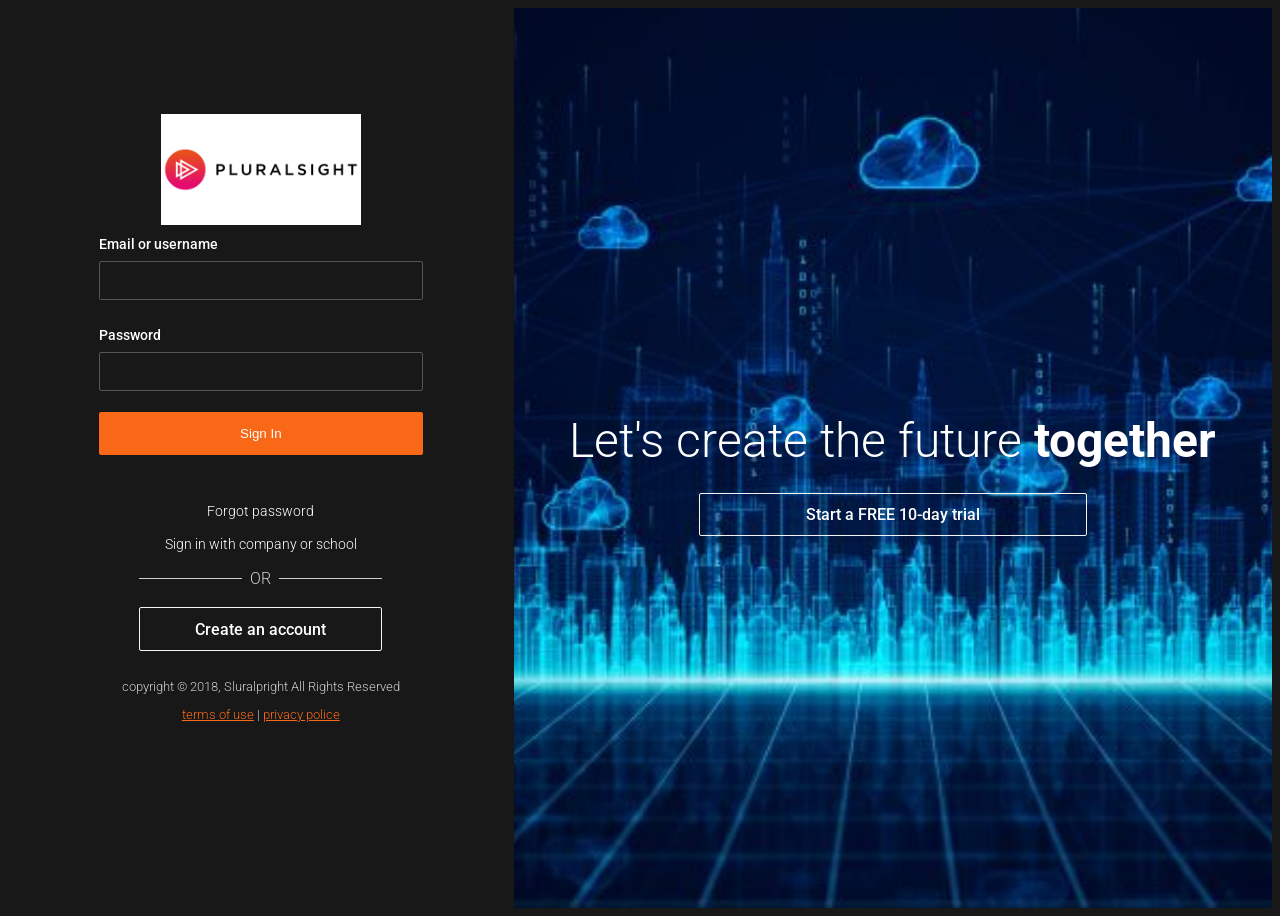
<file: index.html>
<!DOCTYPE html>
<html lang="en">
<head>
    <meta charset="UTF-8">
    <meta name="viewport" content="width=device-width, initial-scale=1.0">
    <link rel="stylesheet" href="style.css" >
    <title>Sluralpright</title>
</head> 
<body>
    <div id="wrapper">
        <div id="left">
            <div id="signin">
                <div class="logo">
                    <img src="./img/2_Logo.png" width="200" alt="Sluralpright">
                </div>
                <form >
                    <div>
                        <label>Email or username</label>
                        <input type="text" class="text-input">
                    </div>
                    <div>
                        <label>Password</label>
                        <input type="password" class="text-input">
                    </div>
                    <button type="submit" class="primary-btn">Sign In</button>
                </form>
                <div class="links">
                    <a href="#">Forgot password</a>
                    <a href="#">Sign in with company or school</a>
                </div>
                <div class="or">
                    <hr class="bar">
                    <span>OR</span>
                    <hr class="bar">
                </div>
                <a href="#" class="secondary-btn">Create an account</a>
            </div>
            <footer id="main-footer">
                <p>copyright &copy; 2018, Sluralpright All Rights Reserved</p>
                <div>
                    <a href="#">terms of use</a> | <a href="#">privacy police</a>
                </div>
            </footer>
    </div>
    <div id="right">
        <div id="showcase">
            <div class="showcase-contant">
                <h1 class="showcase-text">Let's create the future 
                    <strong>together</strong></h1>
                    <a href="#"class="secondary-btn">Start a FREE 10-day trial</a>
            </div>
        </div>
    </div>
</body>
</html>
</file>
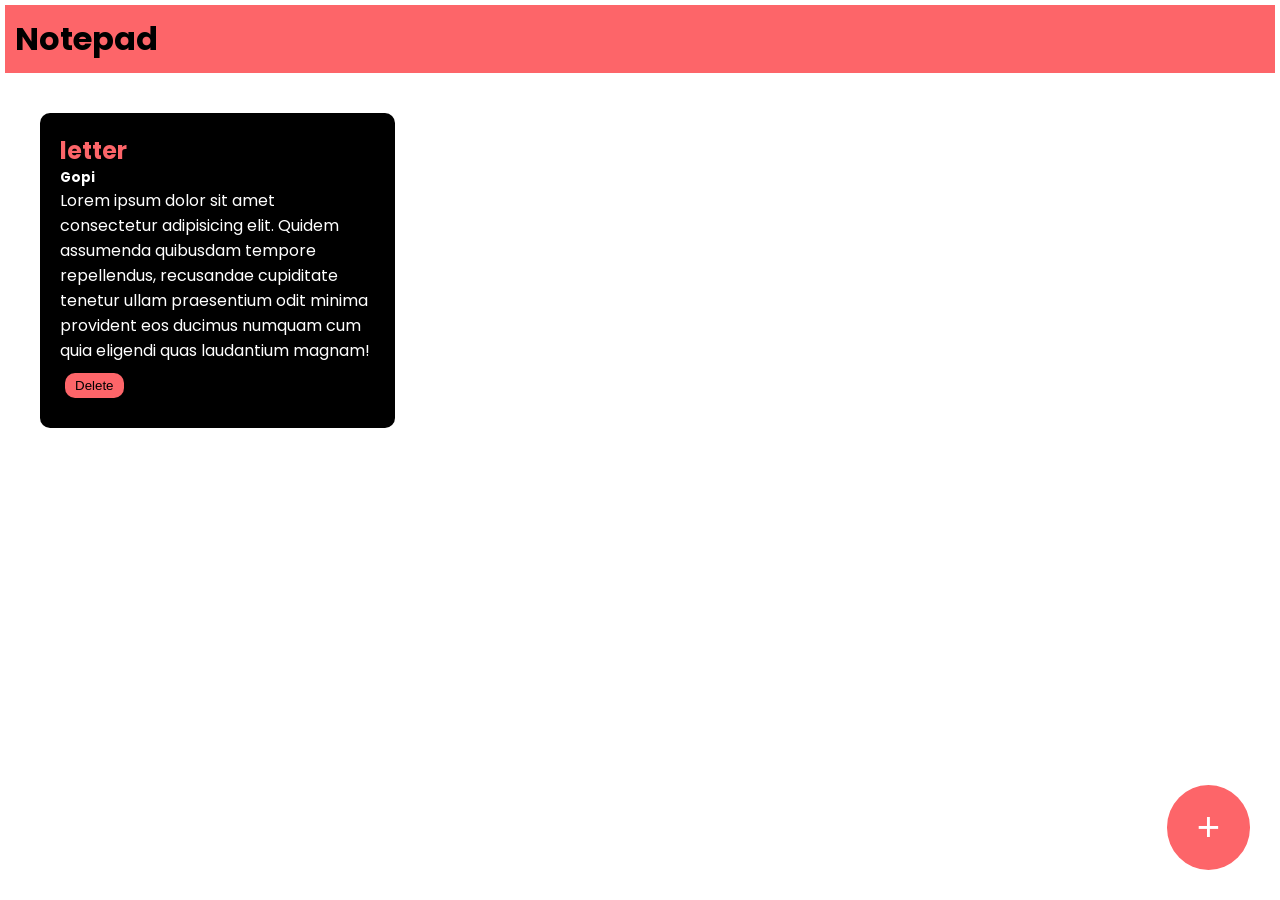
<file: nots web/index.html>
<!DOCTYPE html>
<html lang="en">
<head>
    <meta charset="UTF-8">
    <meta name="viewport" content="width=device-width, initial-scale=1.0">
    <title>Notspad</title>
    <link rel="stylesheet" href="style.css">
    <link rel="preconnect" href="https://fonts.googleapis.com">
<link rel="preconnect" href="https://fonts.gstatic.com" crossorigin>
<link href="https://fonts.googleapis.com/css2?family=Poppins:ital,wght@0,100;0,200;0,300;0,400;0,500;0,600;0,700;0,800;0,900;1,100;1,200;1,300;1,400;1,500;1,600;1,700;1,800;1,900&display=swap" rel="stylesheet">
</head>
<body>

    <div class="navbar">
        <h1>Notepad</h1>
    </div>

    <div class="container">
        <div class="box-container">
            <h2>letter</h2>
            <h5>Gopi</h5>
            <p>Lorem ipsum dolor sit amet consectetur adipisicing elit. Quidem assumenda quibusdam tempore repellendus, recusandae cupiditate tenetur ullam praesentium odit minima provident eos ducimus numquam cum quia eligendi quas laudantium magnam!</p>
            <button onclick="deletebox(event)">Delete</button>
        </div>
        
    </div>

    <div class="popup-overlay"></div>
    <div class="popup-box">
        <h2>Add Notepad</h2>
        <form>
            <input type="text" placeholder="Add Title" id="add-title">
            <input type="text" placeholder="your Name" id="your-name">
            <textarea placeholder="Description" id="Description"></textarea>
            <button id="add">Add</button>
            <button id="cancel">Cancel</button>
        </form>
    </div>

    <button class="add-button" id="add-popop-button">+</button>
    <script src="script.js"></script>
</body>
</html>
</file>
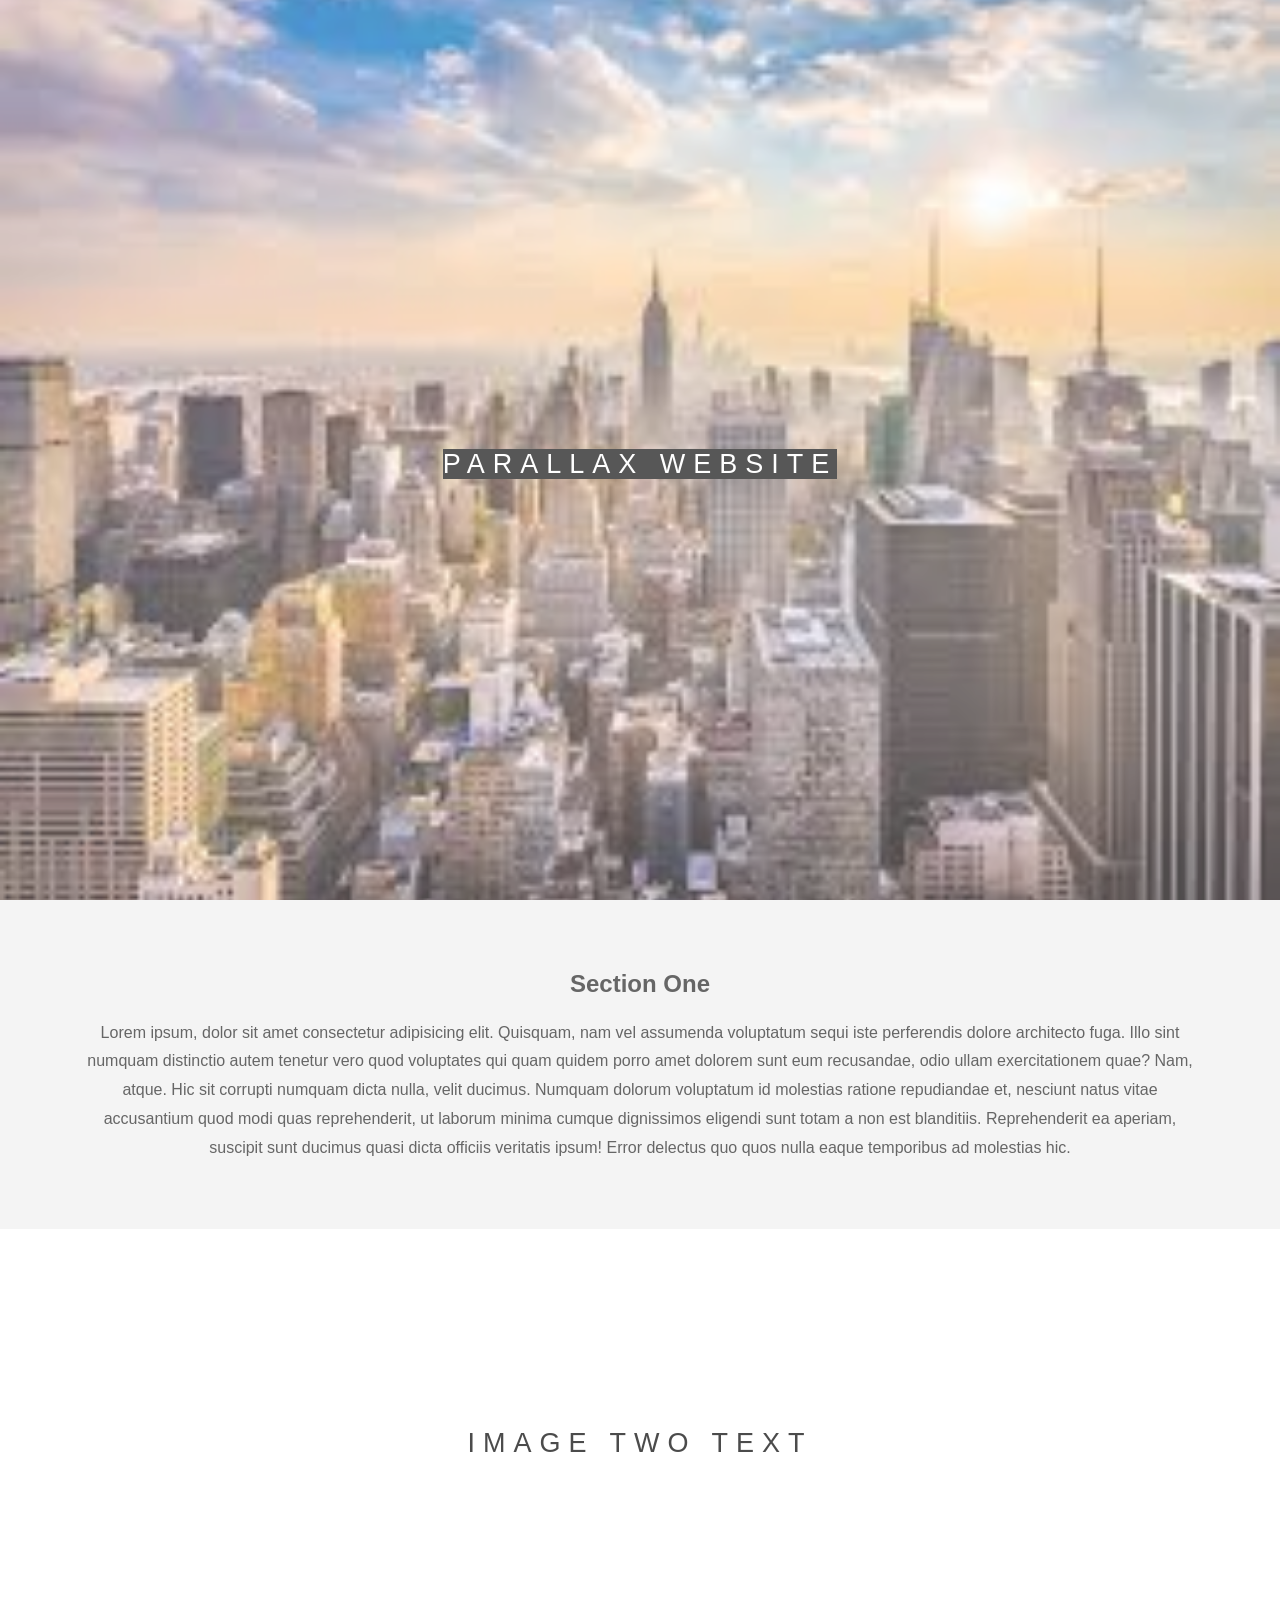
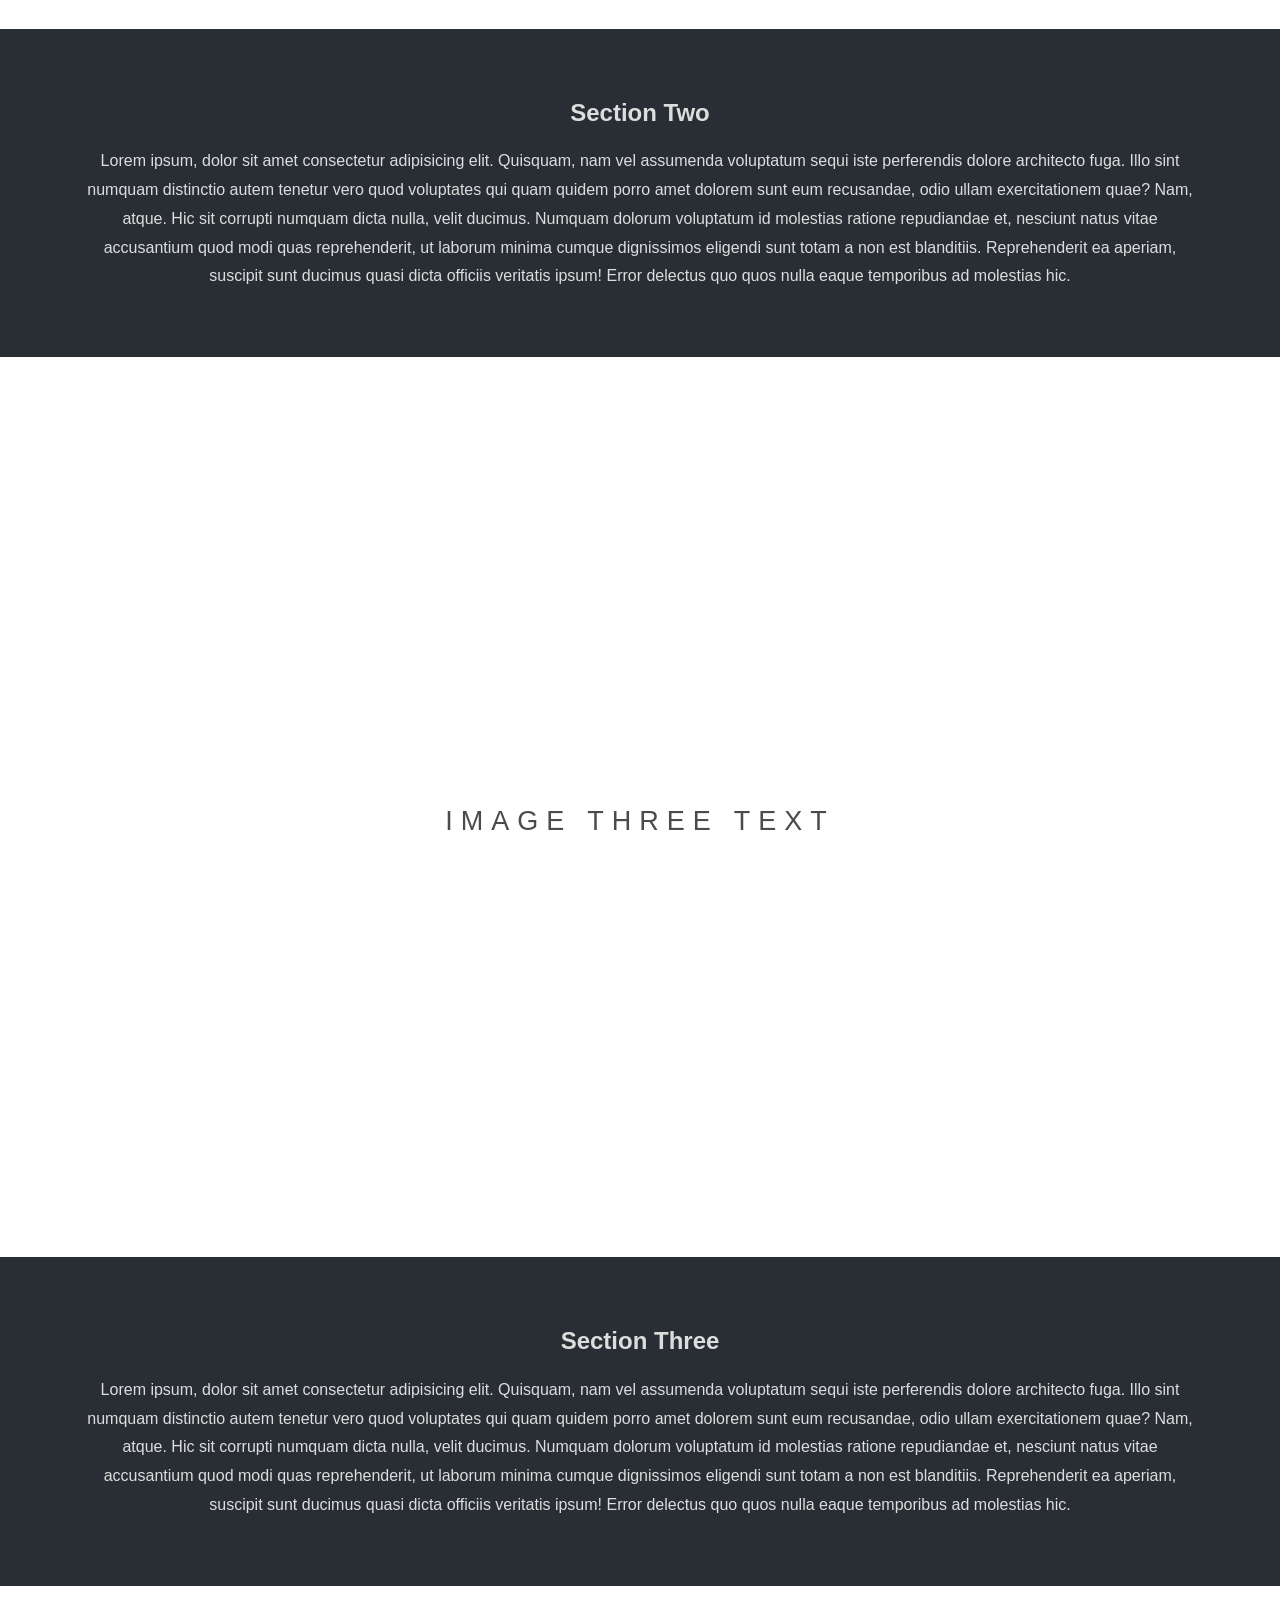
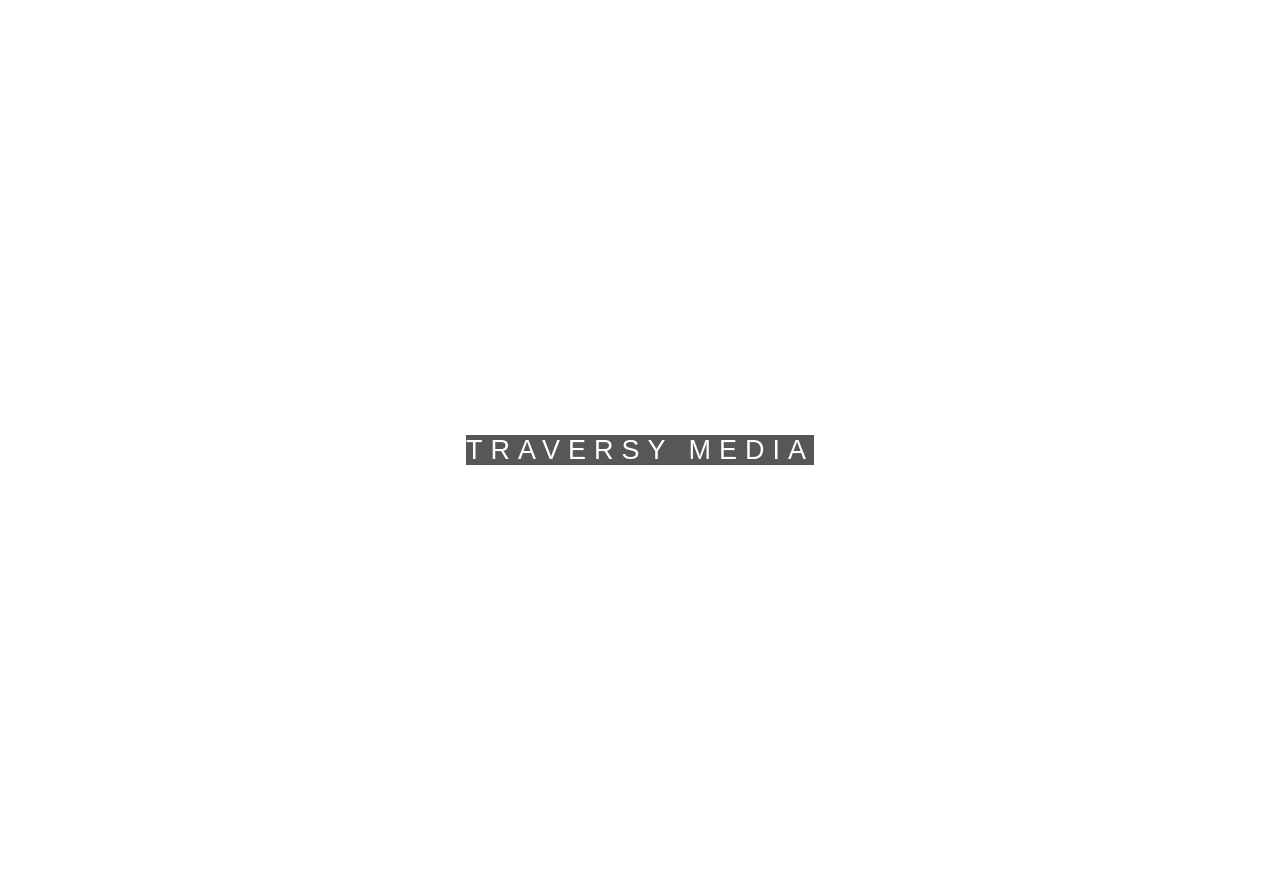
<file: web2/index.html>
<!DOCTYPE html>
<html lang="en">
<head>
    <meta charset="UTF-8">
    <meta name="viewport" content="width=device-width, initial-scale=1.0">
    <title>Parallax Website Demo</title>
    <link rel="stylesheet" href="style.css">
</head>
<body>
    <div class="pimg1">
        <div class="ptext">
            <span class="border">
                Parallax Website
            </span>
        </div>
    </div>

    <section class="section section-light">
        <h2>Section One</h2>
        <p>Lorem ipsum, dolor sit amet consectetur adipisicing elit. 
            Quisquam, nam vel assumenda voluptatum sequi iste perferendis dolore architecto fuga. 
            Illo sint numquam distinctio autem tenetur vero quod voluptates qui quam quidem porro amet dolorem sunt eum recusandae, 
            odio ullam exercitationem quae? Nam, atque. Hic sit corrupti numquam dicta nulla, velit ducimus.
             Numquam dolorum voluptatum id molestias ratione repudiandae et, nesciunt natus vitae accusantium quod modi quas reprehenderit, ut laborum minima cumque dignissimos eligendi sunt totam a non est blanditiis.
              Reprehenderit ea aperiam, suscipit sunt ducimus quasi dicta officiis veritatis ipsum! Error delectus quo quos nulla eaque temporibus ad molestias hic.</p>
    </section>

    <div class="pimg2">
        <div class="ptext">
            <span class="border-trans">
                Image Two Text
            </span>
        </div>
    </div>
    <section class="section section-dark">
        <h2>Section Two</h2>
        <p>Lorem ipsum, dolor sit amet consectetur adipisicing elit. 
            Quisquam, nam vel assumenda voluptatum sequi iste perferendis dolore architecto fuga. 
            Illo sint numquam distinctio autem tenetur vero quod voluptates qui quam quidem porro amet dolorem sunt eum recusandae, 
            odio ullam exercitationem quae? Nam, atque. Hic sit corrupti numquam dicta nulla, velit ducimus.
             Numquam dolorum voluptatum id molestias ratione repudiandae et, nesciunt natus vitae accusantium quod modi quas reprehenderit, ut laborum minima cumque dignissimos eligendi sunt totam a non est blanditiis.
              Reprehenderit ea aperiam, suscipit sunt ducimus quasi dicta officiis veritatis ipsum! Error delectus quo quos nulla eaque temporibus ad molestias hic.</p>
    </section>
    <div class="pimg3">
        <div class="ptext">
            <span class="border-trans">
                Image Three Text
            </span>
        </div>
    </div>
    <section class="section section-dark">
        <h2>Section Three</h2>
        <p>Lorem ipsum, dolor sit amet consectetur adipisicing elit. 
            Quisquam, nam vel assumenda voluptatum sequi iste perferendis dolore architecto fuga. 
            Illo sint numquam distinctio autem tenetur vero quod voluptates qui quam quidem porro amet dolorem sunt eum recusandae, 
            odio ullam exercitationem quae? Nam, atque. Hic sit corrupti numquam dicta nulla, velit ducimus.
             Numquam dolorum voluptatum id molestias ratione repudiandae et, nesciunt natus vitae accusantium quod modi quas reprehenderit, ut laborum minima cumque dignissimos eligendi sunt totam a non est blanditiis.
              Reprehenderit ea aperiam, suscipit sunt ducimus quasi dicta officiis veritatis ipsum! Error delectus quo quos nulla eaque temporibus ad molestias hic.</p>
    </section>
    <div class="pimg1">
        <div class="ptext">
            <span class="border">
                Traversy Media
            </span>
        </div>
    </div>

</body>
</html>
</file>
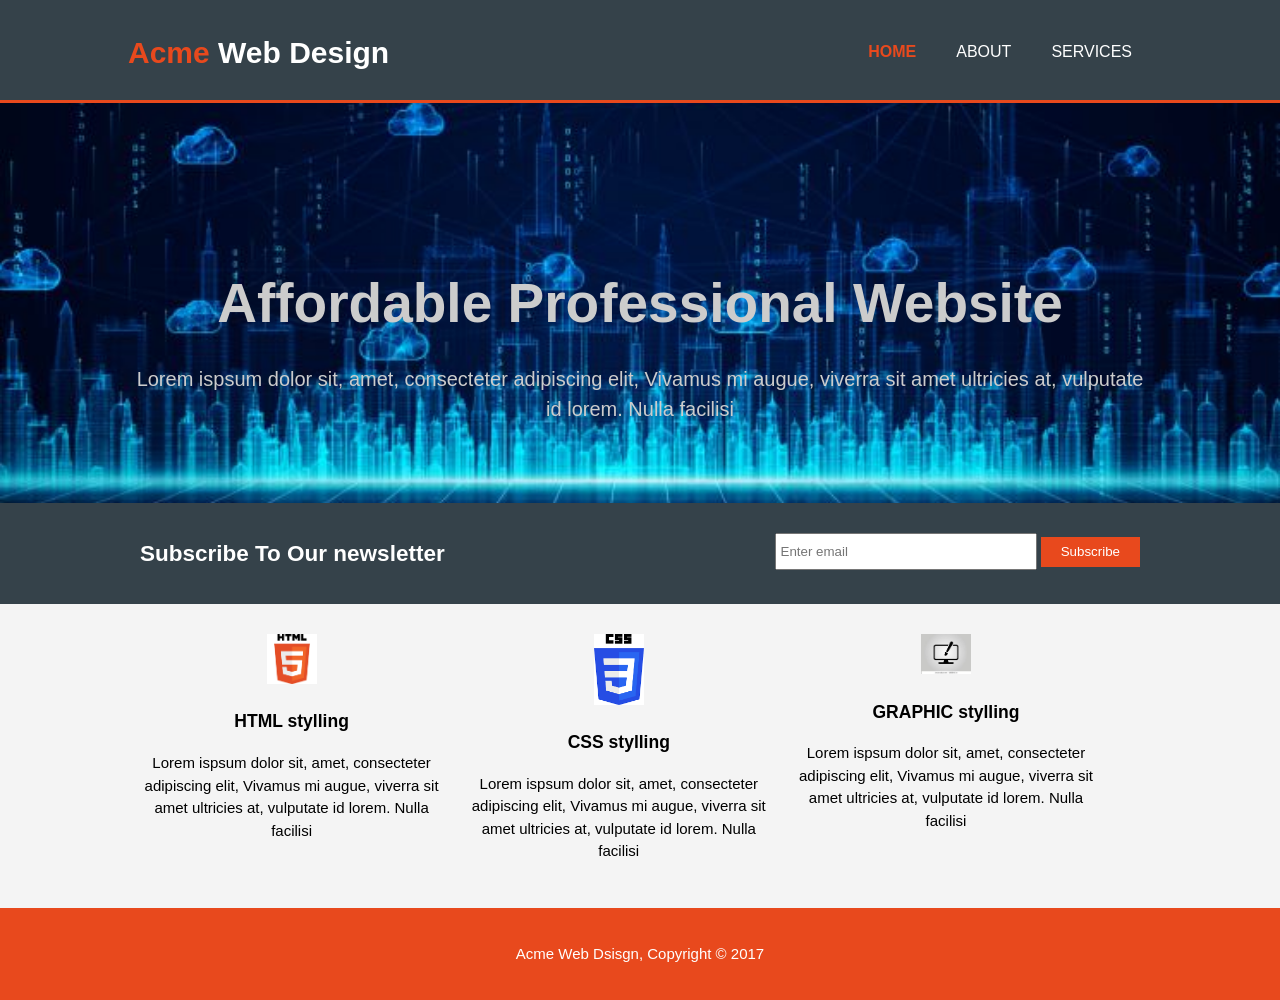
<file: web5/index.html>
<!DOCTYPE html>
<html lang="en">
<head>
    <meta charset="UTF-8">
    <meta name="viewport" content="width=device-width, initial-scale=1.0">
    
    <link rel="stylesheet" href="style.css">
    <title>Acme Website | Welcome</title>
</head>
<body>
    <header>
        <div class="container">
            <div id="branding">
                <h1><span class="highlight">Acme</span> Web Design</h1>
            </div>
            <nav>
                <ul>
                    <li class="current"><a href="index.html">home</a></li>
                    <li><a href="about.html">about</a></li>
                    <li><a href="services.html">services</a></li>
                </ul>
            </nav>
        </div>
    </header>
    <section id="showcase">
        <div class="container">
            <h1>Affordable Professional Website</h1>
            <p>Lorem  ispsum dolor sit, amet, consecteter adipiscing elit, Vivamus mi augue, viverra sit amet ultricies at, vulputate id lorem. Nulla facilisi</p>
        </div>
        
    </section>

    <section id="newsletter">
        <div class="container">
            <h1>Subscribe To Our newsletter</h1>
            <form>
                <input type="email" class="text-input" placeholder="Enter email">
                <button type="submit" class="button">Subscribe</button>
            </form>
        </div>
    </section>   
 
             <section id="boxes">
                <div class="container">
                
                    <div class="box">
                        <img src="./images/html_logo.png" alt="html images">
                        <h3>HTML stylling</h3>
                        <p>Lorem  ispsum dolor sit, amet, consecteter adipiscing elit, Vivamus mi augue,
                             viverra sit amet ultricies at, vulputate id lorem. Nulla facilisi
                        </p>
                    </div>
                    <div class="box">
                        <img src="./images/css_logo.png" alt="css images">
                        <h3>CSS stylling</h3>
                        <p>Lorem  ispsum dolor sit, amet, consecteter adipiscing elit, Vivamus mi augue,
                             viverra sit amet ultricies at, vulputate id lorem. Nulla facilisi
                        </p>
                    </div>
                    <div class="box">
                        <img src="./images/graphic_logo.jpg" alt="graphic images">
                        <h3>GRAPHIC stylling</h3>
                        <p>Lorem  ispsum dolor sit, amet, consecteter adipiscing elit, Vivamus mi augue,
                             viverra sit amet ultricies at, vulputate id lorem. Nulla facilisi
                        </p>
                    </div>
                </div>
            </section>

            <footer>
                <p>Acme Web Dsisgn, Copyright &copy; 2017 </p>
            </footer>
</body>
</html>
</file>
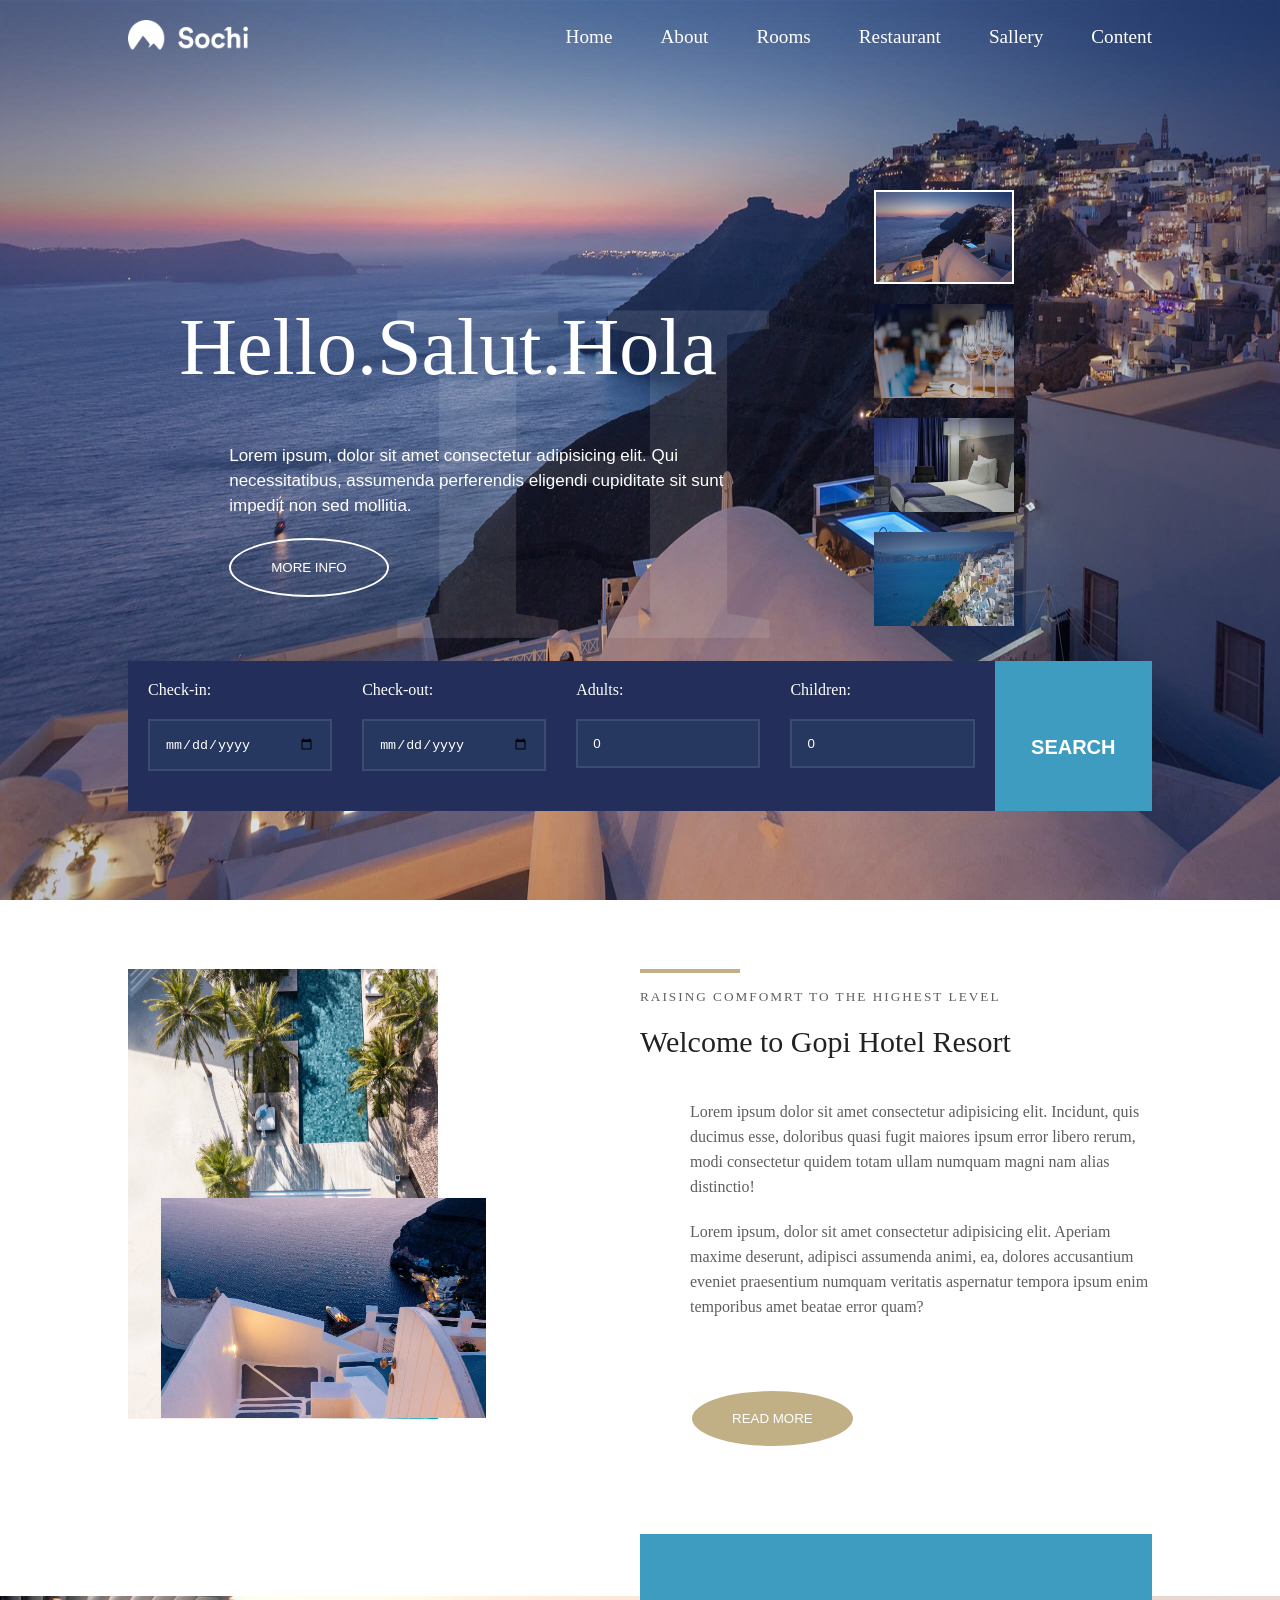
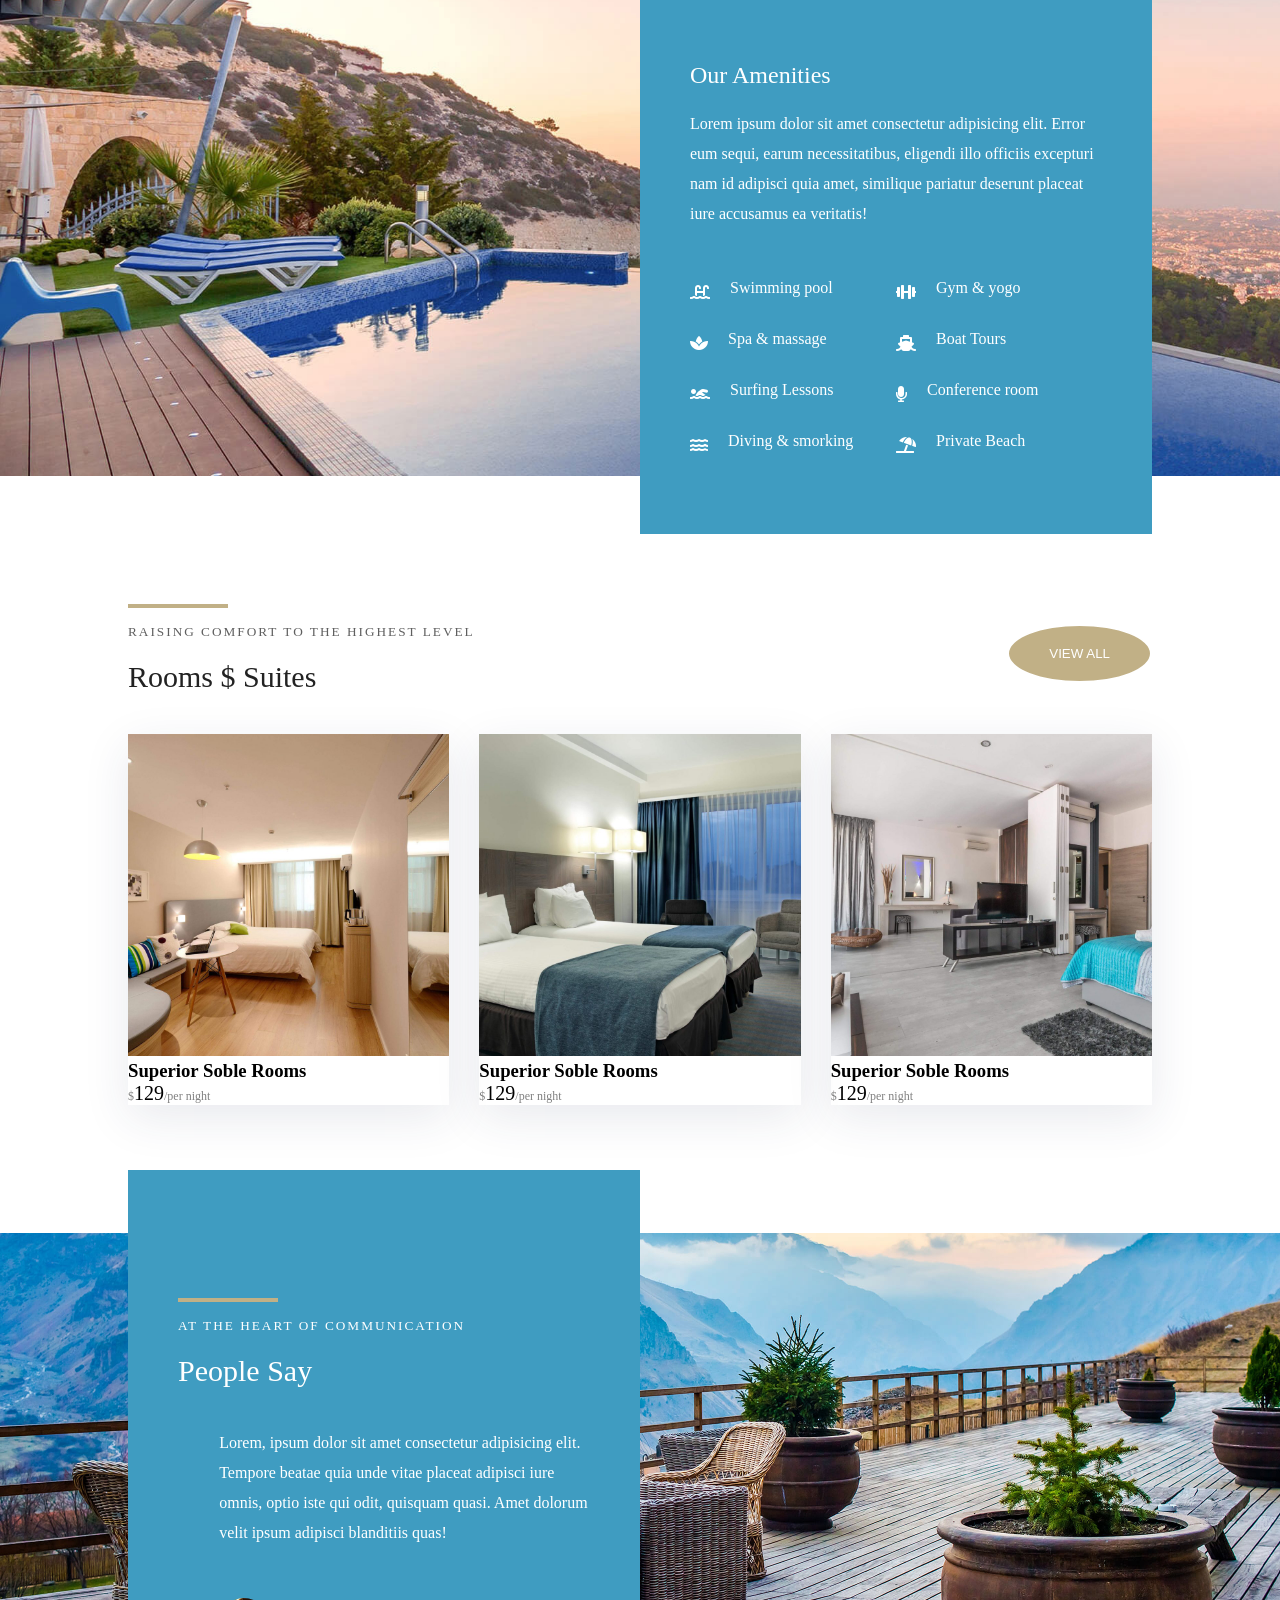
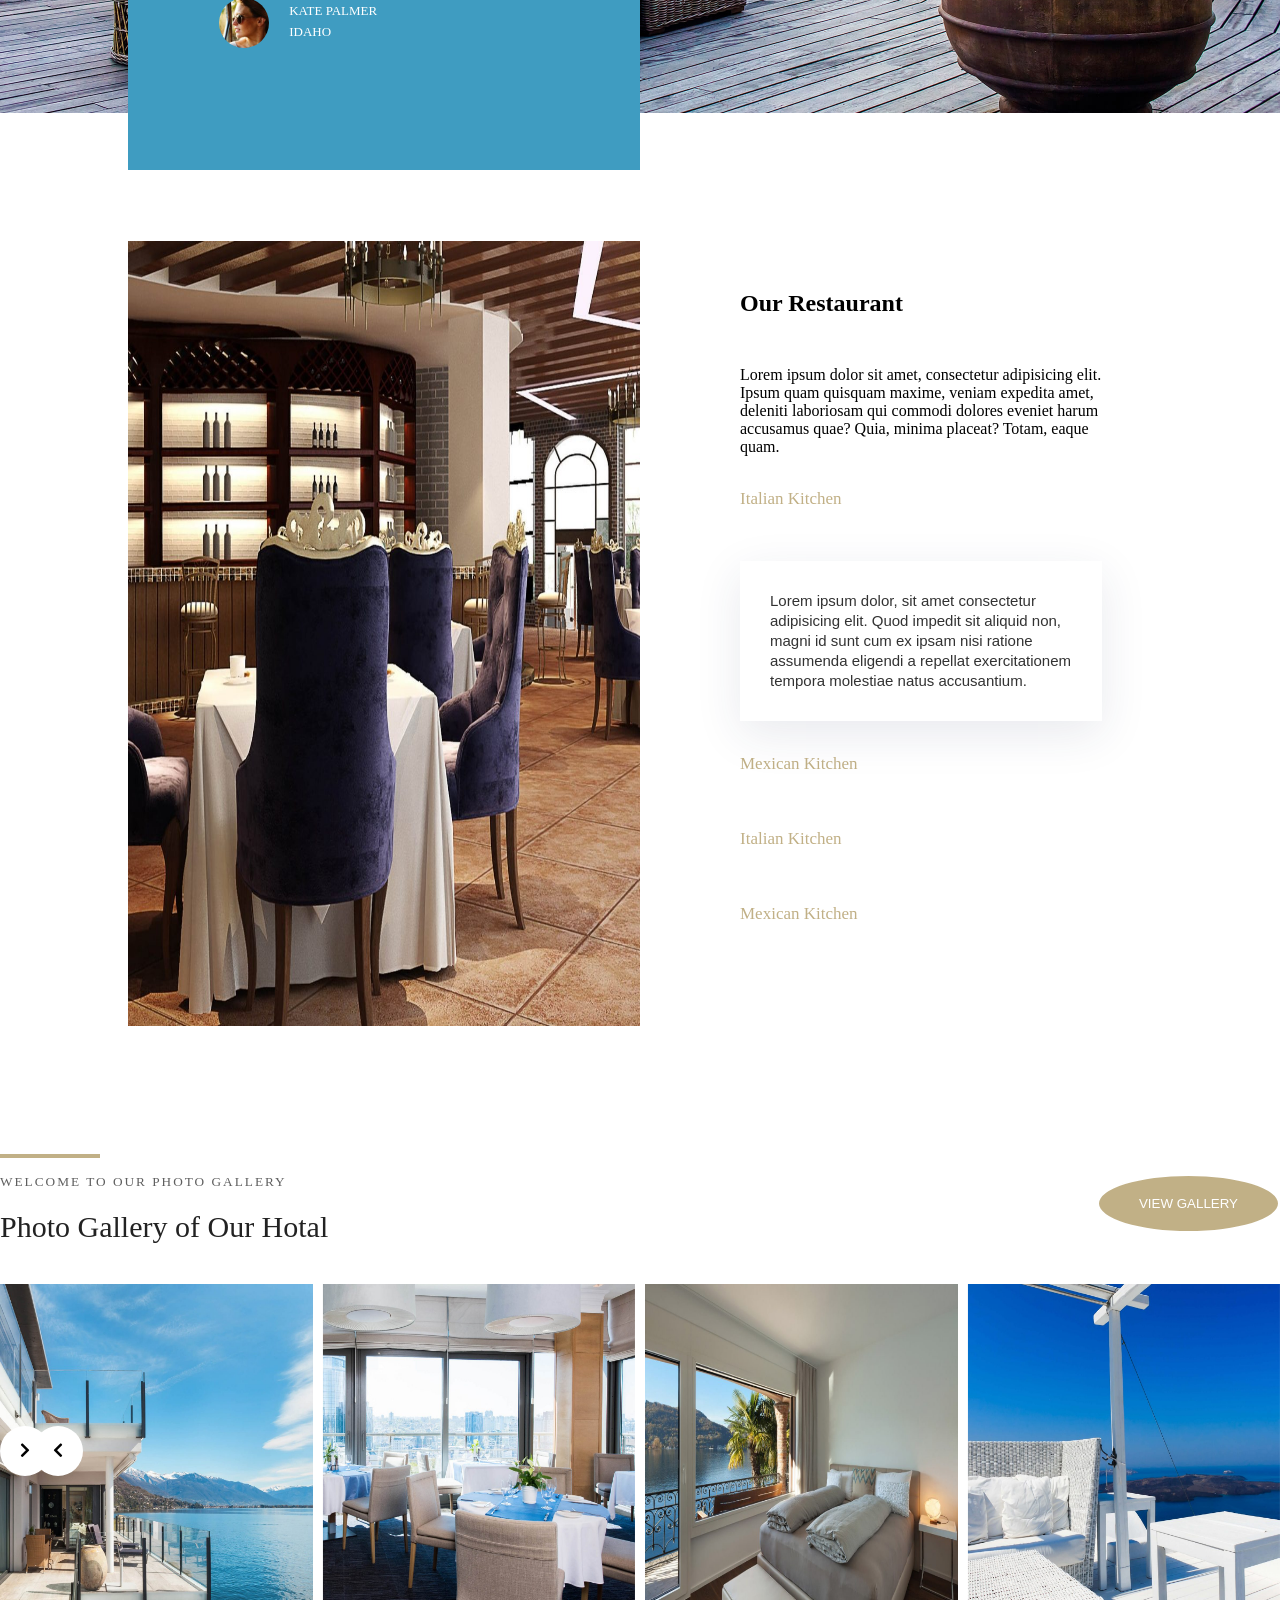
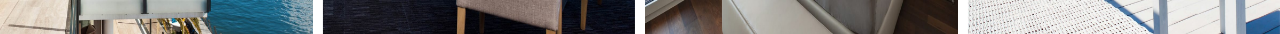
<file: web7/index.html>
<!DOCTYPE html>
<html lang="en">
<head>
    <meta charset="UTF-8">
    <meta name="viewport" content="width=device-width, initial-scale=1.0">
    <title>Document</title>
    <link rel="stylesheet" href="style.css">
    <link rel="stylesheet" href="//cdnjs.cloudflare.com/ajax/libs/OwlCarousel2/2.3.4/assets/owl.carousel.css" crossorigin="anonymous" referrerpolicy="no-referrer">
    <link rel="stylesheet" href="//cdnjs.cloudflare.com/ajax/libs/OwlCarousel2/2.3.4/assets/owl.carousel.css" crossorigin="anonymous" referrerpolicy="no-referrer">
    <link rel="stylesheet" href="https://use.fontawesome.com/releases/v5.15.4/css/all.css" integrity="sha384-DyZ88mC6Up2uqS4h/KRgHuoeGwBcD4Ng9SiP4dIRy0EXTlnuz47vAwmeGwVChigm" crossorigin="anonymous"/>
    <script src="https://code.jquery.com/jquery-1.12.4.min.js" integrity="sha256-ZosEbRLbNQzLpnKIkEdrPv7lOy9C2hHQ+Xp8a4MxAQ=" crossorigin="anonymous"></script>

</head>
<body>
    <header class="header" id="navigation-menu">
        <div class="container">
            <nav>
                <a href="#" class="logo"><img src="./img/logo.png" alt=""></a>
                <ul class="nav-menu">
                    <li><a href="#home" class="nav-link">Home</a></li>
                    <li><a href="#about" class="nav-link">About</a></li>
                    <li><a href="#rooms" class="nav-link">Rooms</a></li>
                    <li><a href="#restaurant" class="nav-link">Restaurant</a></li>
                    <li><a href="#sallery" class="nav-link">Sallery</a></li>
                    <li><a href="#content" class="nav-link">Content</a></li>
                </ul>
                <div class="hambuger">
                    <samp class="bar"></samp>
                    <samp class="bar"></samp>
                    <samp class="bar"></samp>
                </div>
            </nav>
        </div> 
    </header>
    <script>
        const hambuger = document.querySelector('.hambuger');
        const navMenu = document.querySelector('.nav-menu');

        hambuger.addEventListener("click",mobileMenu);

        function mobileMenu(){
            hambuger.classList.toggle("active");
            navMenu.classList.toggle("active");
        }

        const navLink = document.querySelectorAll('.nav-link');
        navLink.forEach((n)=> n.addEventListener("click",closeMenu));

        function closeMenu(){
            hambuger.classList.remove("active");
            navMenu.classList.remove("active");
        }
    </script>
    <section class="home" id="home">
        <div class="head_container">
            <div class="box">
                <div class="text">
                    <h1>Hello.Salut.Hola</h1>
                    <p>Lorem ipsum, dolor sit amet consectetur adipisicing elit. Qui necessitatibus, assumenda perferendis eligendi cupiditate sit sunt impedit non sed mollitia.</p>
                    <button>MORE INFO</button>
                </div>
            </div>
            <div class="image">
                <img src="./img/home1.jpg"  class="slide">
            </div>
            <div class="image_item">
                <img src="./img/home1.jpg" alt="" class="slide active" onclick="img('./img/home1.jpg')">
                <img src="./img/home2.jpg" alt="" class="slide" onclick="img('./img/home2.jpg')">
                <img src="./img/home3.jpg" alt="" class="slide" onclick="img('./img/home3.jpg')">
                <img src="./img/home4.jpg" alt="" class="slide" onclick="img('./img/home4.jpg')">
            </div>
        </div>
    </section>

    <script>
        function img(anything){
            document.querySelector('.slide').src = anything;
        }

        function change(change){
            const line = document.querySelector('.image');
            line.style.background = change;
        }
    </script>

    <section class="book">
        <div class="container flex">
            <div class="input grid">
                <div class="box">
                    <label>Check-in:</label>
                    <input type="date" placeholder="Check-in-Date">
                </div>
                <div class="box">
                    <label>Check-out:</label>
                    <input type="date" placeholder="Check-out-Date">
                </div>
                <div class="box">
                    <label>Adults:</label>
                    <input type="number" placeholder="0">
                </div><div class="box">
                    <label>Children:</label>
                    <input type="number" placeholder="0">
                </div>
            </div>
            <div class="search">
                <input type="submit" value="SEARCH">
            </div>
        </div>
    </section>
    <section class="about top" id="about">
        <div class="container flex">
            <div class="left">
                <div class="img">
                    <img src="./img/a1.jpg" alt="" class="image1">
                    <img src="./img/a2.jpg" alt="" class="image2">
                </div>
            </div>
            <div class="right">
                <div class="heading">
                    <h5>RAISING COMFOMRT TO THE HIGHEST LEVEL</h5>
                    <h2>Welcome to Gopi Hotel Resort</h2>
                    <p>Lorem ipsum dolor sit amet consectetur adipisicing elit. Incidunt, quis ducimus esse, doloribus quasi fugit maiores ipsum error libero rerum, modi consectetur quidem totam ullam numquam magni nam alias distinctio!
                    </p>
                    <p>Lorem ipsum, dolor sit amet consectetur adipisicing elit. Aperiam maxime deserunt, adipisci assumenda animi, ea, dolores accusantium eveniet praesentium numquam veritatis aspernatur tempora ipsum enim temporibus amet beatae error quam?</p>
                    <button class="btn1">READ MORE</button>
                </div>
            </div>
        </div>
    </section>

    <section class="wrapper top">
        <div class="container">
            <div class="text">
                <h2>Our Amenities</h2>
                <p>Lorem ipsum dolor sit amet consectetur adipisicing elit. Error eum sequi, earum necessitatibus, eligendi illo officiis excepturi nam id adipisci quia amet, similique pariatur deserunt placeat iure accusamus ea veritatis!</p>
                <div class="content">
                    <div class="box flex">
                        <i class="fas fa-swimming-pool"></i>
                        <span>Swimming pool</span>
                    </div>
                    <div class="box flex">
                        <i class="fas fa-dumbbell"></i>
                        <span>Gym & yogo</span>
                    </div>
                    <div class="box flex">
                        <i class="fas fa-spa"></i>
                        <span>Spa & massage</span>
                    </div>
                    <div class="box flex">
                        <i class="fas fa-ship"></i>
                        <span>Boat Tours</span>
                    </div>
                    <div class="box flex">
                        <i class="fas fa-swimmer"></i>
                        <span>Surfing Lessons</span>
                    </div>
                    <div class="box flex">
                        <i class="fas fa-microphone"></i>
                        <span>Conference room</span>
                    </div>
                    <div class="box flex">
                        <i class="fas fa-water"></i>
                        <span>Diving & smorking</span>
                    </div>
                    <div class="box flex">
                        <i class="fas fa-umbrella-beach"></i>
                        <span>Private Beach</span>
                    </div>
                </div>
            </div>
        </div>
    </section>
    <section class="room top" id="room">
        <div class="container">
            <div class="heading_top flex1">
                <div class="heading">
                    <h5>RAISING COMFORT TO THE HIGHEST LEVEL</h5>
                    <h2>Rooms $ Suites</h2>
                </div>
                <div class="button">
                    <button class="btn1">VIEW ALL</button>
                </div>
            </div>
            <div class="content grid">
                <div class="box">
                    <div class="img">
                        <img src="./img/r1.jpg" alt="">
                    </div>
                    <div class="text">
                        <h3>Superior Soble Rooms</h3>
                        <p><span>$</span>129<span>/per night</span></p>
                    </div>
                </div>
                <div class="box">
                    <div class="img">
                        <img src="./img/r2.jpg" alt="">
                    </div>
                    <div class="text">
                        <h3>Superior Soble Rooms</h3>
                        <p><span>$</span>129<span>/per night</span></p>
                    </div>
                </div>
                <div class="box">
                    <div class="img">
                        <img src="./img/r3.jpg" alt="">
                    </div>
                    <div class="text">
                        <h3>Superior Soble Rooms</h3>
                        <p><span>$</span>129<span>/per night</span></p>
                    </div>
                </div>
            </div>
        </div>
    </section>

    <section class="wrapper wrapper2 top">
        <div class="container">
            <div class="text">
                <div class="heading">
                    <h5>AT THE HEART OF COMMUNICATION</h5>
                    <h2>People Say</h2>
                </div>
                <div class="para">
                    <p>Lorem, ipsum dolor sit amet consectetur adipisicing elit. Tempore beatae quia unde vitae placeat adipisci iure omnis, optio iste qui odit, quisquam quasi. Amet dolorum velit ipsum adipisci blanditiis quas!</p>

                    <div class="box flex">
                        <div class="img">
                            <img src="./img/c.jpg" alt="">
                        </div>
                        <div class="name">
                            <h5>KATE PALMER</h5>
                            <h5>IDAHO</h5>
                        </div>
                    </div>
                </div>
            </div>
        </div>
    </section>

    <section class="restaurant top" id="restaurant">
        <div class="container flex">
            <div class="left">
                <img src="./img/re.jpg" alt="">
            </div>
            <div class="right">
                <div class="text">
                    <h2>Our Restaurant</h2>
                    <p>Lorem ipsum dolor sit amet, consectetur adipisicing elit. Ipsum quam quisquam maxime, veniam expedita amet, deleniti laboriosam qui commodi dolores eveniet harum accusamus quae? Quia, minima placeat? Totam, eaque quam.</p>
                </div>
                <div class="accordionWrapper">
                    <div class="accordionItem open">
                        <h2 class="accordionIHeading">Italian Kitchen</h2>
                        <div class="accordionItemContent">
                            <p>Lorem ipsum dolor, sit amet consectetur adipisicing elit. Quod impedit sit aliquid non, magni id sunt cum ex ipsam nisi ratione assumenda eligendi a repellat exercitationem tempora molestiae natus accusantium.</p>
                        </div>
                    </div>
                    <div class="accordionItem close">
                        <h2 class="accordionIHeading">Mexican  Kitchen</h2>
                        <div class="accordionItemContent">
                            <p>Lorem ipsum dolor, sit amet consectetur adipisicing elit. Quod impedit sit aliquid non, magni id sunt cum ex ipsam nisi ratione assumenda eligendi a repellat exercitationem tempora molestiae natus accusantium.</p>
                        </div>
                    </div>
                    <div class="accordionItem close">
                        <h2 class="accordionIHeading">Italian Kitchen</h2>
                        <div class="accordionItemContent">
                            <p>Lorem ipsum dolor, sit amet consectetur adipisicing elit. Quod impedit sit aliquid non, magni id sunt cum ex ipsam nisi ratione assumenda eligendi a repellat exercitationem tempora molestiae natus accusantium.</p>
                        </div>
                    </div>
                    <div class="accordionItem close">
                        <h2 class="accordionIHeading">Mexican Kitchen</h2>
                        <div class="accordionItemContent">
                            <p>Lorem ipsum dolor, sit amet consectetur adipisicing elit. Quod impedit sit aliquid non, magni id sunt cum ex ipsam nisi ratione assumenda eligendi a repellat exercitationem tempora molestiae natus accusantium.</p>
                        </div>
                    </div>
                </div>
            </div>
        </div>
    </section>
    <script>
        var accItem = document.getElementsByClassName('accordionItem');
        var accHD = document.getElementsByClassName('accordionIHeading');

        for(i=0; i < accHD.length; i++){
            accHD[i].addEventListener('click',toggleItem, false);
        }

        function toggleItem(){
            var itemclass = this.parentNode.className;
            for(var i=0; i < accItem.length; i++){
                accItem[i].className = 'accordionItem close';
            }
            if(itemclass == 'accordionItem close'){
                this.parentNode.closeName = 'accordionItem open';
            }
        }
    </script>

    <section class="gallary top" id="gallary">
        <div class="conatainer">
            <div class="heading_top flex1">
                <div class="heading">
                    <h5>WELCOME TO OUR PHOTO GALLERY</h5>
                    <h2>Photo Gallery of Our Hotal</h2>
                </div>
                <div class="button">
                    <button class="btn1">VIEW GALLERY</button>
                </div>
            </div>
            
            <div class="owl-carousel owl-theme">
                <div class="item">
                    <img src="./img/g1.jpg" alt="">

                </div>
                <div class="item">
                    <img src="./img/g2.jpg" alt="">

                </div>
                <div class="item">
                    <img src="./img/g3.jpg" alt="">

                </div>
                <div class="item">
                    <img src="./img/g4.jpg" alt="">

                </div>
                <div class="item">
                    <img src="./img/g5.jpg" alt="">

                </div>
                <div class="item">
                    <img src="./img/g6.jpg" alt="">

                </div>
                <div class="item">
                    <img src="./img/g7.jpg" alt="">

                </div>
                <div class="item">
                    <img src="./img/g8.jpg" alt="">

                </div>
                
            </div>

        </div>
    </section>

    <script src="https://cdnjs.cloudflare.com/ajax/libs/OwlCarousel2/2.3.4/owl.carousel.min.js" referrerpolicy="no-referrer">    
    </script>

    <script src="https://cdnjs.cloudflare.com/ajax/libs/OwlCarousel2/2.3.4/owl.carousel.min.js" referrerpolicy="no-referrer"></script>

    <script>
        $('.owl-carousel').owlCarousel({
    loop:true,
    margin:10,
    nav:true,
    dots : false,
    navText :["<i class='fas fa-chevron-left'</i>" , "<i class='fas fa-chevron-right'</i>"],
    responsive:{
        0:{
            items:1
        },
        768:{
            items:2
        },
        1000:{
            items:4
        }
    }
})
    </script>
      
</body>
</html>
</file>
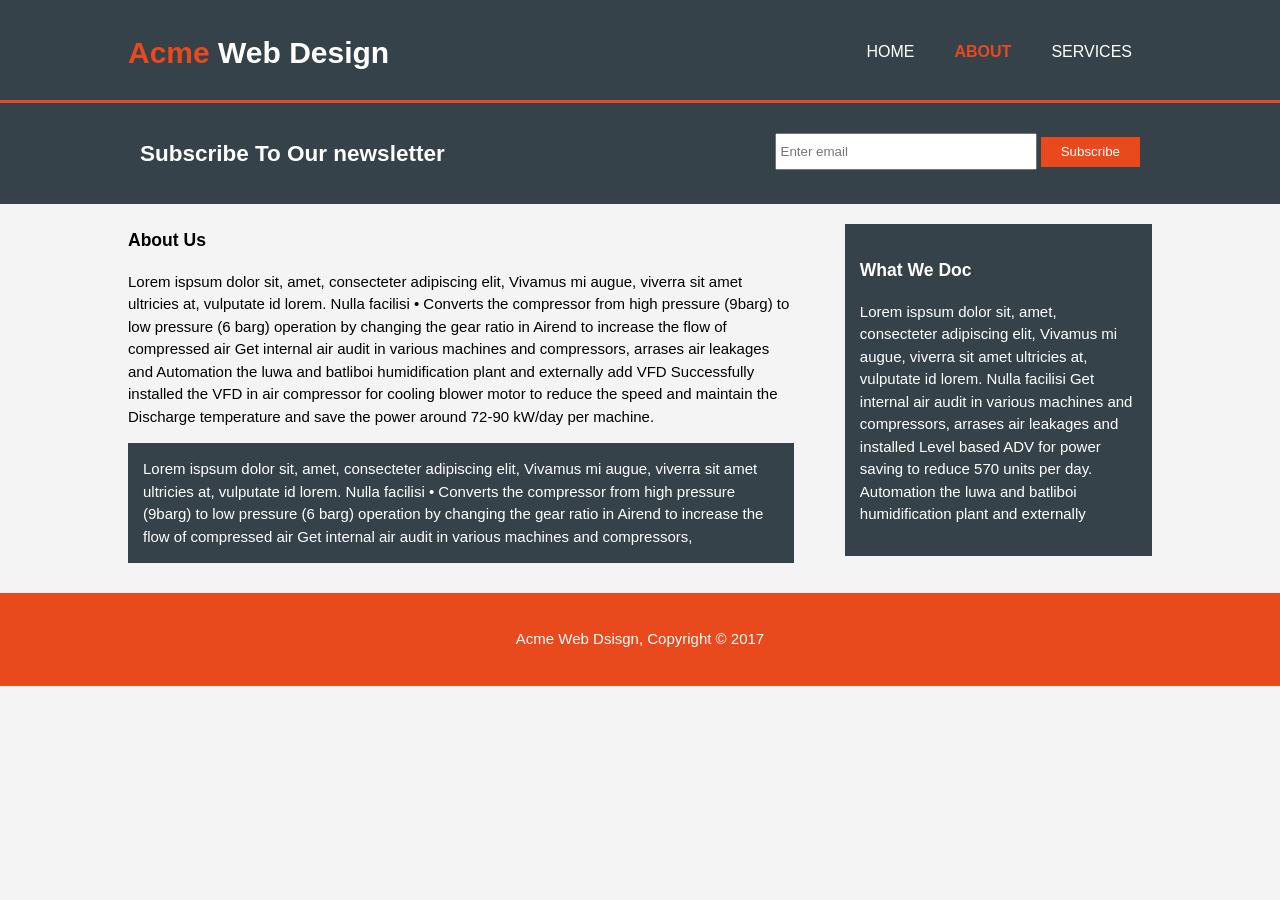
<file: web5/about.html>
<!DOCTYPE html>
<html lang="en">
<head>
    <meta charset="UTF-8">
    <meta name="viewport" content="width=device-width, initial-scale=1.0">
    
    <link rel="stylesheet" href="style.css">
    <title>Acme Website | About</title>
</head>
<body>
    <header>
        <div class="container">
            <div id="branding">
                <h1><span class="highlight">Acme</span> Web Design</h1>
            </div>
            <nav>
                <ul>
                    <li><a href="index.html">home</a></li>
                    <li class="current"><a href="about.html">about</a></li>
                    <li><a href="services.html">services</a></li>
                </ul>
            </nav>
        </div>
    </header>

    <section id="newsletter">
        <div class="container">
            <h1>Subscribe To Our newsletter</h1>
            <form>
                <input type="email" class="text-input" placeholder="Enter email">
                <button type="submit" class="button">Subscribe</button>
            </form>
        </div>
    </section>   
 
             <section id="main">
                <div class="container">
                    <article id="main-col">
                        <h1 class="page-title">About Us</h1>
                        <p>Lorem  ispsum dolor sit, amet, consecteter adipiscing elit, Vivamus mi augue, viverra sit amet ultricies at, vulputate id lorem. Nulla facilisi •	Converts the compressor from high pressure (9barg) to low pressure (6 barg) operation by changing the gear ratio in Airend to increase the flow of compressed air 
                        	Get internal air audit in various machines and compressors, arrases air leakages and Automation the luwa and batliboi humidification plant and externally add VFD Successfully installed the VFD in air compressor for cooling blower motor to reduce the speed and maintain the Discharge temperature and save the power around 72-90 kW/day per machine.
                            </p>
                        <p class="dark">Lorem  ispsum dolor sit, amet, consecteter adipiscing elit, Vivamus mi augue, viverra sit amet ultricies at, vulputate id lorem. Nulla facilisi •	Converts the compressor from high pressure (9barg) to low pressure (6 barg) operation by changing the gear ratio in Airend to increase the flow of compressed air 
                        	Get internal air audit in various machines and compressors, </p>
                    </article>
                    <aside id="sidebar">
                        <div class="dark">
                        <h3>What We Doc</h3>
                        <p>Lorem  ispsum dolor sit, amet, consecteter adipiscing elit, Vivamus mi augue, viverra sit amet ultricies at, vulputate id lorem. Nulla facilisi Get internal air audit in various machines and compressors, arrases air leakages and installed Level based ADV for power saving to reduce 570 units per day.
                        	Automation the luwa and batliboi humidification plant and externally </p>
                        </div>
                    </aside>
                </div>
            </section>

            <footer>
                <p>Acme Web Dsisgn, Copyright &copy; 2017 </p>
            </footer>
</body>
</html>
</file>
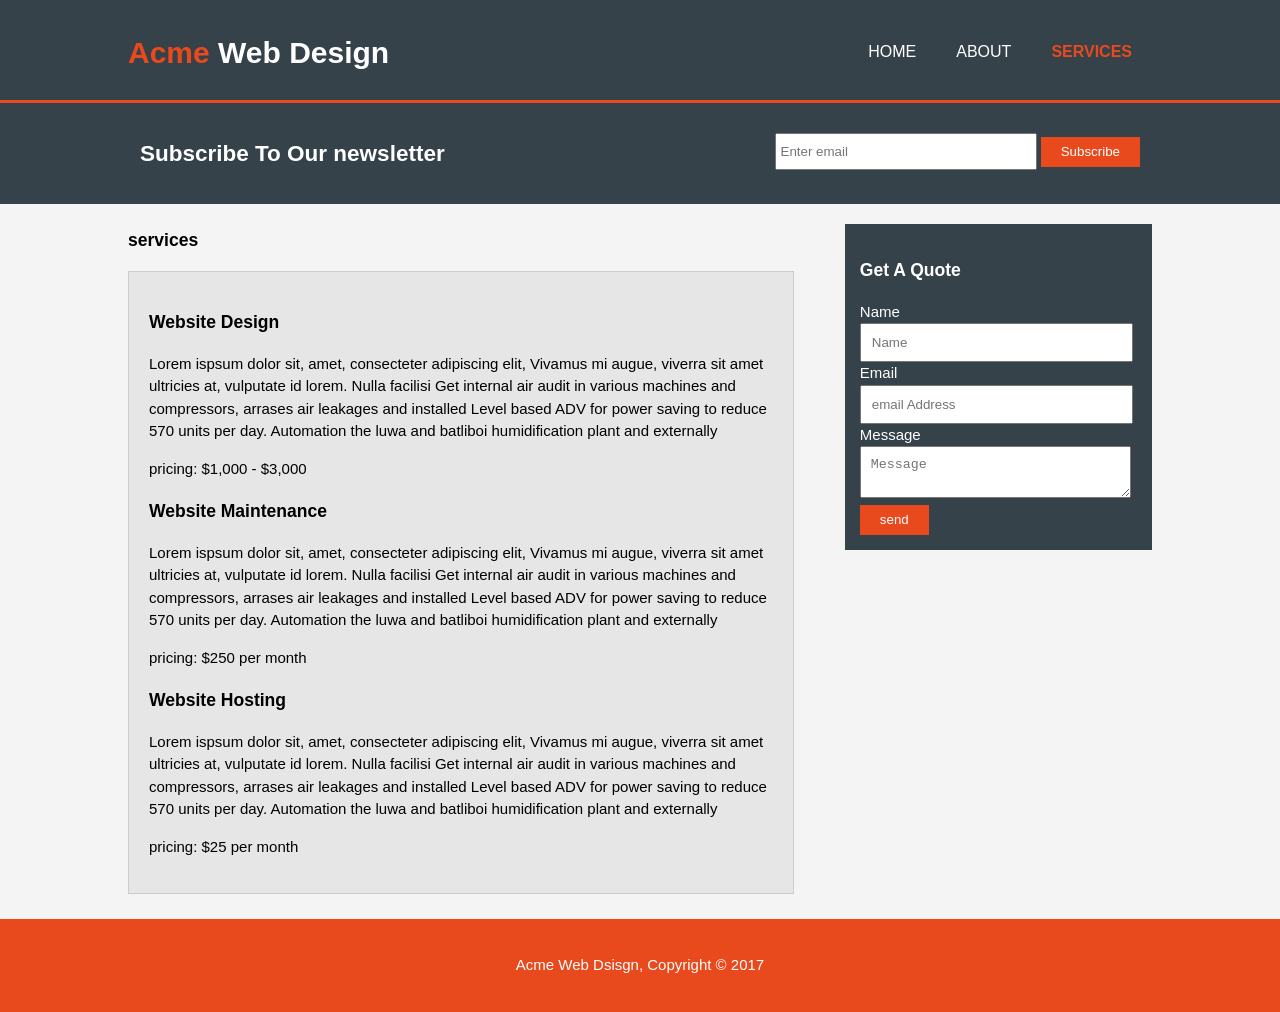
<file: web5/services.html>
<!DOCTYPE html>
<html lang="en">
<head>
    <meta charset="UTF-8">
    <meta name="viewport" content="width=device-width, initial-scale=1.0">
    
    <link rel="stylesheet" href="style.css">
    <title>Acme Website | About</title>
</head>
<body>
    <header>
        <div class="container">
            <div id="branding">
                <h1><span class="highlight">Acme</span> Web Design</h1>
            </div>
            <nav>
                <ul>
                    <li><a href="index.html">home</a></li>
                    <li ><a href="about.html">about</a></li>
                    <li class="current"><a href="services.html">services</a></li>
                </ul>
            </nav>
        </div>
    </header>

    <section id="newsletter">
        <div class="container">
            <h1>Subscribe To Our newsletter</h1>
            <form>
                <input type="email" class="text-input" placeholder="Enter email">
                <button type="submit" class="button">Subscribe</button>
            </form>
        </div>
    </section>   
 
             <section id="main">
                <div class="container">
                    <article id="main-col">
                        <h1 class="page-title">services</h1>
                        <ul id="services">
                            <li>
                                <h3>Website Design</h3>
                                <p>Lorem  ispsum dolor sit, amet, consecteter adipiscing elit, Vivamus mi augue, viverra sit amet ultricies at, vulputate id lorem. Nulla facilisi Get internal air audit in various machines and compressors, arrases air leakages and installed Level based ADV for power saving to reduce 570 units per day.
                                    Automation the luwa and batliboi humidification plant and externally</p>
                                    <p>pricing: $1,000 - $3,000</p>
                            </li>
                            <li>
                                <h3>Website Maintenance</h3>
                                <p>Lorem  ispsum dolor sit, amet, consecteter adipiscing elit, Vivamus mi augue, viverra sit amet ultricies at, vulputate id lorem. Nulla facilisi Get internal air audit in various machines and compressors, arrases air leakages and installed Level based ADV for power saving to reduce 570 units per day.
                                    Automation the luwa and batliboi humidification plant and externally</p>
                                    <p>pricing: $250 per month</p> 
                            </li>
                            <li>
                                <h3>Website Hosting</h3>
                                <p>Lorem  ispsum dolor sit, amet, consecteter adipiscing elit, Vivamus mi augue, viverra sit amet ultricies at, vulputate id lorem. Nulla facilisi Get internal air audit in various machines and compressors, arrases air leakages and installed Level based ADV for power saving to reduce 570 units per day.
                                    Automation the luwa and batliboi humidification plant and externally</p>
                                    <p>pricing: $25 per month</p>
                            </li>
                        </ul>
                    </article>
                    <aside id="sidebar">
                        <div class="dark">
                        <h3>Get A Quote</h3>
                        <form class="quote">
                            <div>
                                <label>Name</label><br>
                                <input type="text" placeholder="Name">
                            </div>
                            <div>
                                <label>Email</label><br>
                                <input type="email" placeholder="email Address">
                            </div>
                            <div>
                                <label>Message</label><br>
                                <textarea placeholder="Message"></textarea>
                            </div>
                            <button type="submit" class="button">send</button>
                        </form>
                        </div>
                    </aside>
                </div>
            </section>

            <footer>
                <p>Acme Web Dsisgn, Copyright &copy; 2017 </p>
            </footer>
</body>
</html>
</file>
<file: style.css>
@import url('https://fonts.googleapis.com/css?family=Roboto:300');

*{
    box-sizing: border-box;
}

body{
    font-family: 'Roboto', sans-serif;
    font-weight: 300;
    background: #181818;
    color: #fff;
    overflow: hidden;
}

h1,
h2,
h3,
h4,
h5,
h6{
    font-weight: 300;
}

#wrapper{
    display: flex;
    flex-direction: row;

}

#left{
    display: flex;
    flex-direction: column;
    flex:1;
    align-items: center;
    justify-content: center;
    height: 100vh;
}

#right{
    flex:1;
}

/*Sign in */
#signin{
    display:flex;
    flex-direction: column;
    justify-content: center;
    align-items: center;
    width: 80%;
    padding-bottom: 1rem;
}

#signin form{
    width: 80%;
    padding-bottom: 3rem;
}
#signin.logo{
    margin-bottom: 8vh;
}

#signin .logo  img{
    width: 300;
}

#signin label{
    font-size: 0.9rem;
    line-height: 2rem;
    font-weight: 500;
}

#signin .text-input{
    margin-bottom: 1.3rem;
    width: 100%;
    border-radius: 2px;
    background: #181818;
    border: 1px solid #555;
    color: #ccc;
    padding: 0.5rem 1rem;
    line-height: 1.3rem;
}
#signin .primary-btn{
    width: 100%;
}

#signin .secondary-btn,
.or,
.links{
    width: 60%;
}

#signin .links a{
    display: block;
    color: #fff;
    text-decoration: none;
    margin-bottom: 1rem;
    text-align: center;
    font-size: 0.9rem;
    
}
#signin .or{
    display: flex;
    flex-direction: row;
    margin-bottom: 1.2rem;
    align-items: center;
}
#signin .or .bar{
    flex:auto;
    border:none;
    height: 1px;
    background: #ccc;

}

#signin .or span{
    color: #ccc;
    padding: 0 0.5rem;
}

/*Showcase*/
#showcase{
    display: flex;
    justify-content: center;
    align-items: center;
    background: url('./img/4_Logo.jpg') no-repeat center center /cover;
    height: 100vh;
}

#showcase .showcase-text{
    font-size:3rem;
    width: 100%;
    color: #fff;
    margin-bottom: 1.5rem;
    text-decoration: #f96816;
    
}

#showcase .secondary-btn{
    width: 60%;
    margin: auto;
}

/*Footer*/

#main-footer{
    color: #ccc;
    text-align: center;
    font-size: 0.8rem;
    max-width: 80%;
    padding-bottom: 5rem;
}
#main-footer a{
    color: #f96816;
    text-decoration: underline;
}

/*Button*/

.primary-btn{
    padding: 0.7rem 1rem;
    height: 2.7rem;
    display: block;
    border: 0;
    border-radius: 2px;
    font-weight: 500;
    background: #f96816;
    color: #fff;
    text-decoration: none;
    cursor: pointer;
    text-align: center;
    transition: all 0.5s;
}

.primary-btn:hover{
    background-color: #ff7b39;
}

.secondary-btn{
    padding: 0.7rem 1rem;
    height: 2.7rem;
    display: block;
    border: 1px solid #f4f4f4;
    border-radius: 2px;
    font-weight: 500;
    background:none;
    color: #fff;
    text-decoration: none;
    cursor: pointer;
    text-align: center;
    transition: all 0.5s;
}

.secondary-btn:hover{
    border-color: #ff7b39;
    color: #ff7b39;
}

/*Media Queries*/
@media(min-width: 1200px){
    #left{
        flex: 4;
    }
    #right{
        flex: 6;
    }
}

@media(max-width: 768px){
    body {
        overflow: auto;
    }
    #right{
        display: none;
    }
    #left{
        justify-content: start;
        margin-top: 2vh;
    }
    #signin .logo{
        margin-bottom: 2vh;
    }
    #signin .text-input{
        margin-bottom: 0.7rem;
    }
    #main-footer{
        padding-top: 1rem;
    }
}
</file>
<file: nots web/style.css>
*{
    margin: 0;
    padding: 0;

}
body{
    font-family: 'Poppins',sans-serif;
}

.navbar{
    margin-top: 5px;
    margin-left: 5px;
    margin-right: 5px;
    background-color: #fd6569;
    padding: 10px;
}

.container{
    padding: 10px;
}

.box-container{
    padding: 20px;
    width: 25%;
    background-color: black;
    border-radius: 10px;
    color: white;
    margin: 30px;
    display: inline-block;
    vertical-align: top;
}

.box-container h2{
    color: #fd6569;
}

.box-container button{
    background-color: #fd6569;
    color: black;
    border-radius: 10px;
    padding: 5px 10px 5px 10px;
    border: none;
    margin: 10px 5px;
    
}

.add-button{
    background-color: #fd6569;
    color: white;
    border-radius: 100%;
    padding: 20px 30px 20px 30px;
    font-size: 40px;
    border: none;
    position: fixed;
    bottom: 30px;
    right: 30px;
}

.popup-overlay{
    background-color: black;
    opacity: 0.8;
    position: absolute;
    width: 100%;
    height: 100%;
    top: 0;
    left: 0;
    z-index: 1;
    display: none;
}

.popup-box{
    background-color: #fd6569;
    width: 30%;
    padding: 40px;
    border-radius:10px ;
    position: absolute;
    top: 20%;
    left: 32%;
    z-index: 2;
    display: none;
}
.popup-box h2{
    margin: 10px;
    align-items: center;
    text-align: center;
}

.popup-box input{
    background: transparent;
    border: none;
    width: 100%;
    margin: 5px;
    padding: 5px;
    font-size: 20px;
    border-bottom: solid black 2px;
}

.popup-box textarea{
    background: transparent;
    border-radius: 10px;
    width: 100%;
    height: 100px;
    margin: 10px 5px;
    padding: 5px;
    font-size: 20px;
    border: solid black 2px;
}

.popup-box input::placeholder{
    color: black;
}

.popup-box textarea::placeholder{
    color: black;
}

.popup-box button{
    background-color: black;
    padding: 10px 20px;
    color: white;
    border: none;
    margin-top: 10px;
    margin-left: 70px;
    margin-right: 70px;
    border-radius: 10px;
}

.popup-box input:focus{
    outline: none;
}

.popup-box textarea:focus{
    outline: none;
}
</file>
<file: web2/style.css>
body{
    height: 100%;
    margin:0;
    font-size: 16px;
    font-family:"Lato", sans-serif;
    font-weight: 400;
    line-height: 1.8rem;
    color: #666;
    position: absolute;
}

.pimg1, .pimg2, .pimg3{
    position: relative;
    opacity: 0.70;
    background-position: center;
    background-size: cover;
    background-repeat: no-repeat;

    /*
         fixed = parallax
        scroll = normal
        */
    background-attachment: fixed;
}



.pimg1{
    background-image: url('./img/city1.jpg'); 
    min-height: 100%;
}

.pimg2{
    background-image: url('./img/city3.jpg'); 
    min-height: 400px;
}

.pimg3{
    background-image: url('./img/city4.jpg'); 
    min-height: 100%;
}

.section{
    text-align: center;
    padding: 50px 80px;
}

.section-light{
    background-color: #f4f4f4;
    color: #666;

}

.section-dark{
    background-color: #282e34;
    color:#ddd;
}

.ptext{
    position: absolute;
    top: 50%;
    width: 100%;
    text-align: center;
    color: #000;
    font-size: 27px;
    letter-spacing: 8px;
    text-transform: uppercase;
}

.ptext .border{
    background-color: #111;
    color: #fff;
}

.ptext .border .trans{
    background-color: transparent;
}

@media(max-width:568px){
    .pimg1, .pimg2, .pimg3{
        background-attachment: scroll;
    }
}
</file>
<file: web5/style.css>
body{
    font-family: Arial, Helvetica, sans-serif;
    font-size: 15px;
    line-height: 1.5;
    margin: 0;
    padding: 0;
    background-color: #f4f4f4;
}

/*global*/
.container{
    width: 80%;
    margin: auto;
    overflow: hidden;
}

ul{
    margin: 0;
    padding: 0;
}


.dark{
    padding: 15px;
    background-color: #35424a;
    color: #ffffff;
    margin-top: 10px;
    margin-bottom: 10px;
}


/*header*/
header{
    background: #35424a;
    color: #ffffff;
    padding-top: 30px;
    min-height: 70px;
    border-bottom: #e8491d 3px solid;
}

header a{
    color: #ffffff;
    text-decoration: none;
    text-transform: uppercase;
    font-size: 16px;
}


header li{
    float: left;
    display: inline;
    padding: 0 20px 0 20px;
}

header #branding{
    float: left;
}

header #branding h1{
    margin: 0;
}

header nav{
    float: right;
    margin-top: 10px;
}

header .highlight, header .current a{
    color: #e8491d;
    font-weight: bold;
}

header a:hover{
    color: #cccccc;
    font-weight: bold;
}

/*showcase*/

#showcase{
    display: flex;
    justify-content: center;
    align-items: center;
    min-height: 400px;
    background: url('./images/4_Logo.jpg') no-repeat center center / cover ;
    text-align: center;
    color: #cccccc; 
}

#showcase h1{
    margin-top: 100px;
    font-size: 55px;
    margin-bottom: 10px;
}

#showcase p{
    font-size:20px;
}

/*newsletter*/

#newsletter {
    padding:15px;
    color: #ffffff;
    background: #35424a;
}

#newsletter h1{
    float:left;
}

#newsletter form{
    float:right;
    margin-top: 15px;
   
}

#newsletter input[type="email"]{
    padding: 4px;
    height: 25px;
    width: 250px;
}

.button{
    height: 30px;
    background: #e8491d;
    border: 0;
    padding-left: 20px;
    padding-right: 20px;
    cursor: pointer;
    color: #ffffff;
    transition: all 0.5s;
    
}

/*sidebar*/
aside#sidebar{
    float: right;
    width: 30%;
    margin-top: 10px;
    
}

/*main-col*/
article#main-col{
    float: left;
    width: 65%;
    margin-top: 5px;
}

/*box*/

#boxes{
    margin-top: 20px;
}

#boxes .box{
    float: left;
    text-align: center;
    padding: 10px;
    width: 30%;
}

#boxes .box img{
    width: 50px;
}

/*sidebar*/

aside#sidebar{
    float: right;
    width: 30%;
    margin-top: 10px;

}

aside#sidebar .quote input, aside#sidebar .quote textarea{
    width: 90%;
    padding: 10px;
}

/*main-col*/

article#main-col{
    float:left;
    width: 65%;
}


ul#services{
    list-style: none;
    padding: 20px;
    border: #cccccc solid 1px;
    margin-bottom: 5px;
    background: #e6e6e6;
    
}

footer{
    padding: 20px;
    margin-top: 20px;
    color: #ffffff;
    background-color: #e8491d;
    text-align: center;
}
</file>
<file: web7/style.css>
@import url('https://fonts.googleapis.com/css2?family=Roboto:wght@100&display=swap');
*{
    padding: 0;
    margin: 0;
    box-sizing: border-box;

}
html,
body{
    font-family: 'Roboto slab',serif;
    scroll-behavior: smooth;
}

li{
    list-style: none;
}
a{
    text-decoration: none;
}
.container{
    max-width: 80%;
    margin: auto;
}
.head_container{
    max-width: 90%;
    margin: auto;
}

/*--------------- Header-------------*/
header{
    height: 8vh;
}
.logo img{
    width: 120px;
}

header nav{
    display: flex;
    justify-content: space-between;
    align-items: center;
    padding-top: 20px;
}
.hambuger{
    display: none;
}

.bar{
    display: block;
    width: 25px;
    height: 3px;
    margin: 5px auto;
    transition: all 0.3s ease-in-out;
    background-color: #fff;
}

header ul{
    display: flex;
    justify-content: space-between;
    align-items: center;
}
header ul li{
    margin-left: 3rem;
}

header ul li a{
    font-size: 1.2rem;
    font-weight: 400;
    color: white;
    transition: 0.5s;
}
header ul li a:hover{
    color: #c1b086;
}

@media only screen and (max-width:768px){
    header ul{
        display: block;
        position: fixed;
        left: -100%;
        top: 5rem;
        flex-direction: column;
        background-color: #fff;
        width: 100%;
        border-radius: 10px;
        text-align: center;
        transition: 0.5s;
        box-shadow: 0 10px 27px rgba(0, 0, 0, 0.05);
        z-index: 20;
    }

    header ul .active{
        left: 0%;
    }

    header ul li{
        margin: 2.5rem 0;
    }
    header ul li a{
        color: #000;
    }
    .hambuger{
        display: block;
        cursor: pointer;
    }
    .hambuger.active .bar:nth-child(2){
        opacity: 0;
    }
    .hambuger.active .bar:nth-child(1){
        transform: translateY(8px) rotate(45deg);
    }
    .hambuger.active .bar:nth-child(3){
        transform: translateY(-8px) rotate(-45deg);
    }
}
/*--------------- Header-------------*/
/*--------------- Home -------------*/
.home .image img{
    position: absolute;
    top: 0;
    left: 0;
    z-index: -1;
    width: 100%;
    height: 100%;
}

.home .text{
    max-width: 50%;
    color: white;
    margin: 20% 0 0 10%;
}

.home h1{
    font-size: 80px;
    font-weight: 400;
}

.home p{
    font-weight: 400;
    line-height: 25px;
    font-family: sans-serif;
    font-size: 17px;
    margin: 50px 0 0 50px;
}

button{
    padding: 20px 40px;
    background: none;
    outline: none;
    border: 2px solid white;
    border-radius: 50%;
    color: white;
    margin-top: 20px;
}
.home button{
    margin-left: 50px;
}
.home .image_item{
    position: absolute;
    top: 20%;
    right: 20%;
    display: flex;
    flex-direction: column;
    cursor: pointer;
}

.home .image_item img{
    width: 140px;
    height: 94px;
    margin: 10px;
    transition: 0.5s;
}
.home .image_item img.active{
    border: 2px solid white;
}

.home .box .text{
    position: relative;
}

.home .box .text::after{
    position: absolute;
    content: 'H';
    font-size: 500px;
    top: -120px;
    font-weight: bold;
    opacity: 0.1;
}

/*--------------- Home-------------*/
/*--------------- Book-------------*/

.flex{
    display: flex;
}
.grid{
    display: grid;
    grid-template-columns: repeat(4,1fr);
    grid-gap: 30px;  
}

.book{
    margin-top: 5%;
    width: 100%;
    height: 20vh;
    color: white;
}

.book .input{
    background: #242e5a;
    padding: 20px 20px 40px 20px;
}

.book .search{
    background: #3f9cc1;
    padding: 20px;
}

input{
    width: 100%;
    padding: 15px;
    border: 2px solid rgba(255, 255, 255, 0.1);
    outline: none;
    background: #263760;
    margin-top: 20px;
    color: white;
}

::placeholder{
    color: white;
}
.book .search{
    width: 20%;
}
.book .search input{
    background: none;
    border: none;
    font-weight: bold;
    font-size: 20px;
    margin-top: 40px;
}
/*--------------- Book-------------*/
/*--------------- ABOUT-------------*/
.top{
    margin-top: 10%;
}
.mtop{
    margin-top: 5%;
}
.left, .right{
    width: 50%;
}
.about{
    margin-bottom: 50px;
}
.about .img{
    position: relative;
}

.about .image1{
    width: 310px;
    height: 450px;
}

.about .image2{
    width: 325px;
    height: 220px;
    position: absolute;
    bottom: 5px;
    z-index: 2;
    right: 30%;
}
.heading{
    position: relative;
}
.heading::after{
    position: absolute;
    top: 0;
    left: 0;
    content: '';
    width: 100px;
    height: 4px;
    background: #c1b086;
}
.heading h5{
    font-weight: 400;
    letter-spacing: 2px;
    padding-top: 20px;
    color: #5f5f5f;
}

.heading h2{
    font-size: 30px;
    font-weight: 400;
    margin: 20px 0 40px 0;
    color: #222222;
}

.heading p{
    margin-bottom: 20px;
    line-height: 25px;
    color: #5f5f5f;
    margin: 0 0 20px 50px;
}
.heading .btn1{
    margin: 50px 0 20px 50px;
}
.btn1{
    background: #c1b086;
    color: white;
}

/*--------------- ABOUT-------------*/
/*--------------- Wrapper-------------*/
.wrapper{
    background-image: url("./img/ami.jpg");
    background-repeat: no-repeat;
    background-size: cover;
    width: 100%;
    height: 480px;
    position: relative;
}
.wrapper .text{
    background: #3f9cc1;
    padding: 50px;
    width: 40%;
    height: 600px;
    position: absolute;
    top: -13%;
    right: 10%;
    padding-top: 10%;
    color: white;
}   
.wrapper .content{
    display: grid;
    grid-template-columns: repeat(2, 1fr);
    grid-row-gap: 30px;
}
.wrapper h2{
    font-weight: 400;
}
.wrapper p{
    margin: 20px 0 50px 0 ;
    line-height: 30px;
}
.wrapper i{
    margin: 5px 20px 0 0;
}

/*--------------- Wrapper-------------*/
/*--------------- room-------------*/

.flex1{
    display: flex;
    justify-content: space-between;
}

.room .grid{
    grid-template-columns: repeat(3,1fr);
}

.room img{
    width: 100%;
    height: 100%;
}
.room .box{
    box-shadow: 0 13px 43px 0 rgb(37 46 89/10%);
}

.room p span{
    font-size: 12px;
    color: grey;
}

.room p{
    font-size: 20px;
}

/*--------------- room-------------*/
/*--------------- Wrapper2-------------*/

.wrapper2{
    background-image: url("./img/w1.jpg");
}
.wrapper2 .text{
    left: 10%;
}

.wrapper2 h5,.wrapper2 h2{
    color: white;
}

.wrapper2 img{
    width: 50px;
    height: 50px;
    border-radius: 50%;
    margin-right: 20px;
}

.wrapper2 .para h5{
    font-size: 13px;
    font-weight: 300;
    margin-top: 5px;
}

.wrapper2 .para{
    margin-left: 10%;
}

/*--------------- Wrapper2-------------*/
/*--------------- restourant-------------*/
.restaurant img{
    width: 100%;
    height: 100%;
}

.restaurant .right{
    padding: 50px 50px 50px 100px;
}

.restaurant h2{
    margin-bottom: 50px;
    line-height: 25px;
}
.accordionItem{
    margin-top: 30px;
}

.accordionItem p{
    font-size: 15px;
    opacity: 0.8;
    font-family: sans-serif;
    line-height: 20px;
}

.accordionIHeading{
    cursor: pointer;
    width: 100%;
    border-radius: 3px;
    font-weight: 400;
    font-size: 17px;
    color: #c1b086;
    margin-bottom: 20px;
}

.close .accordionItemContent{
    height: 0px;
    transition: height 1s ease-out;
    transform: scaleY(0);
    float: left;
    display: block;
    background-color: #fff;
}

.open .accordionItemContent{
    padding: 30px;
    background-color: #fff;
    width: 100%;
    margin: 0 0 10px 0;
    display: block;
    transform: scaleY(1);
    transform-origin: top;
    transition: tranform 0.4s ease;
    box-sizing: border-box;
    box-shadow: 0 13px 43px 0 rgba(37 46 89 / 10%);
}

/*--------------- restourant-------------*/
/*--------------- gallary-------------*/
 .gallary img{
    width: 270px;
    height: 350px;
 }

 .owl-carousel .owl-next,
 .owl-carousel .owl-prev{
    height: 50px;
    position: absolute;
    width: 50px;
    cursor: pointer;
    top: 35%;
    background: white !important;
    transition: 0.5s;
 }

 .owl-carousel .owl-prev{ 
    left: 33px;
 }

 .owl-carousel .owl-prev{
    right: 33px;
 }

 .owl-carousel .owl-next:hover,
 .owl-carousel .owl-prev:hover{
    background: #c1b086 !important;
 }




/*--------------- gallary-------------*/
</file>
